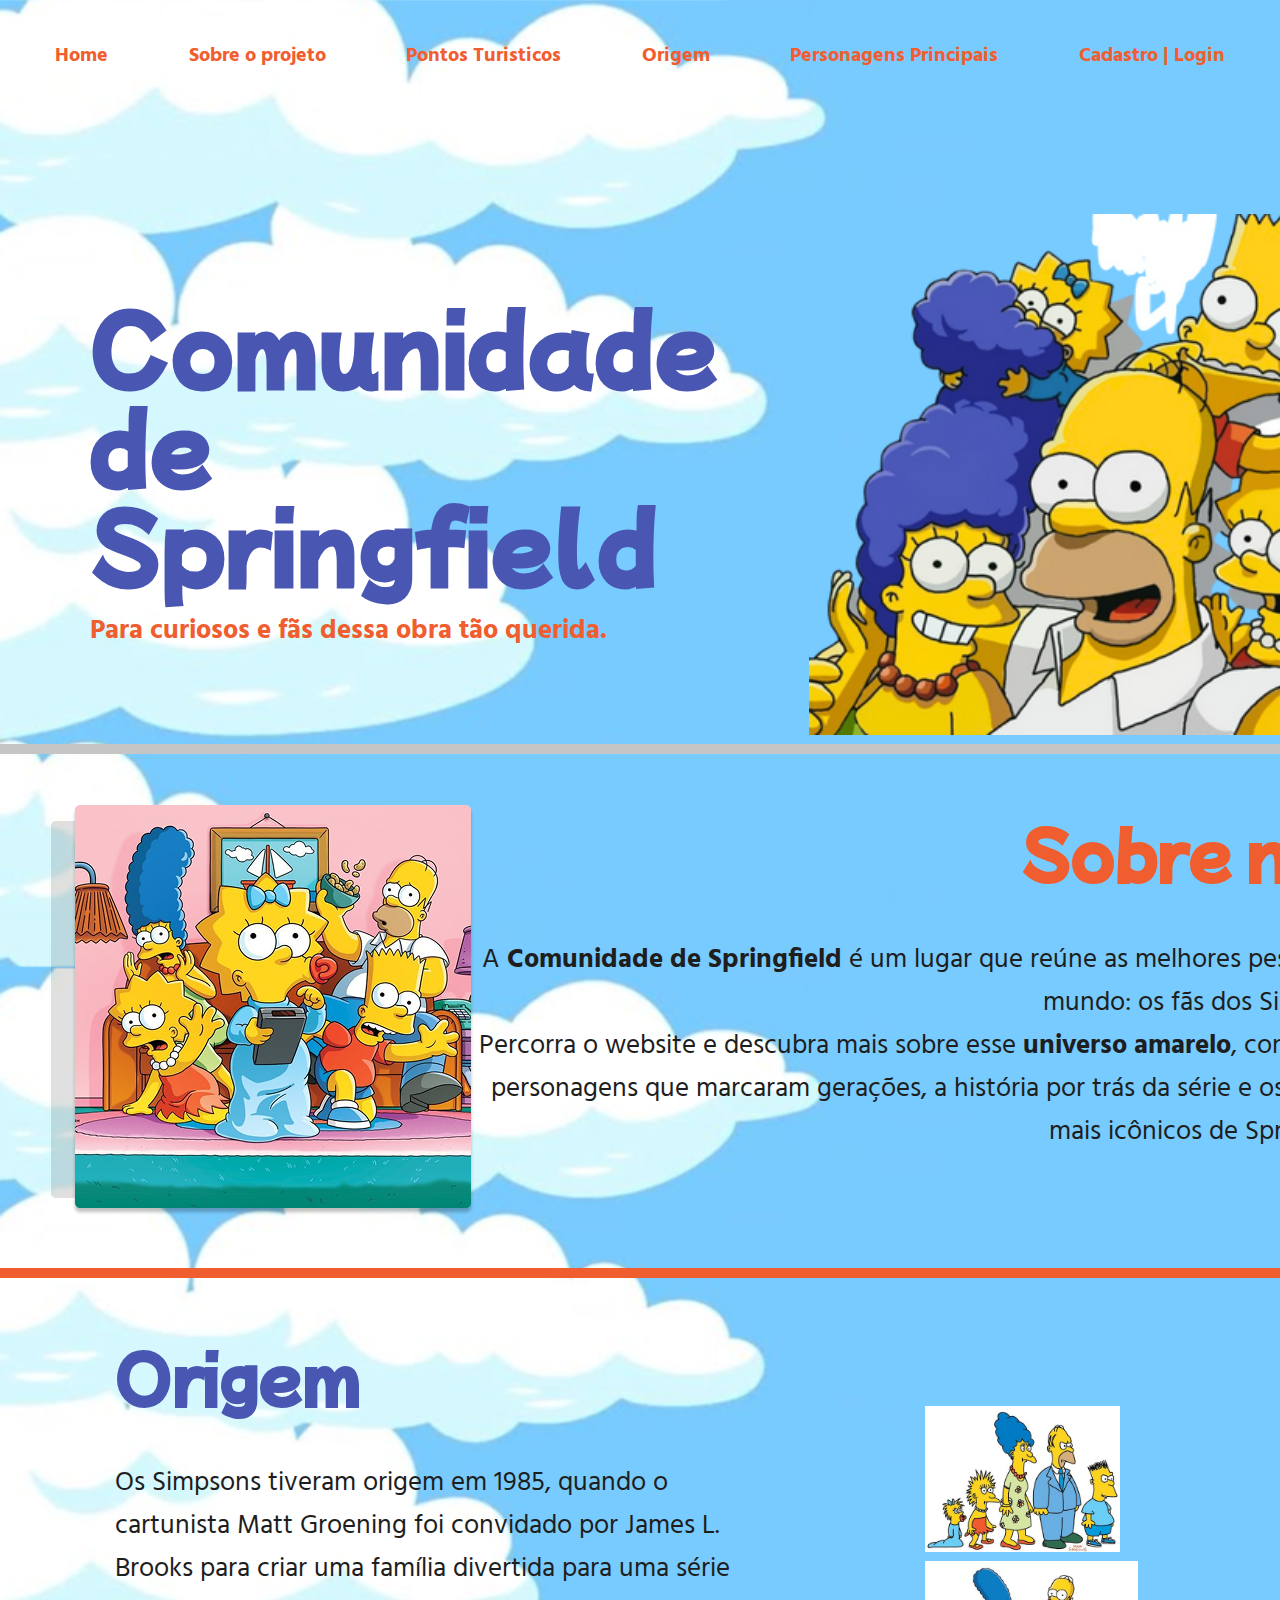
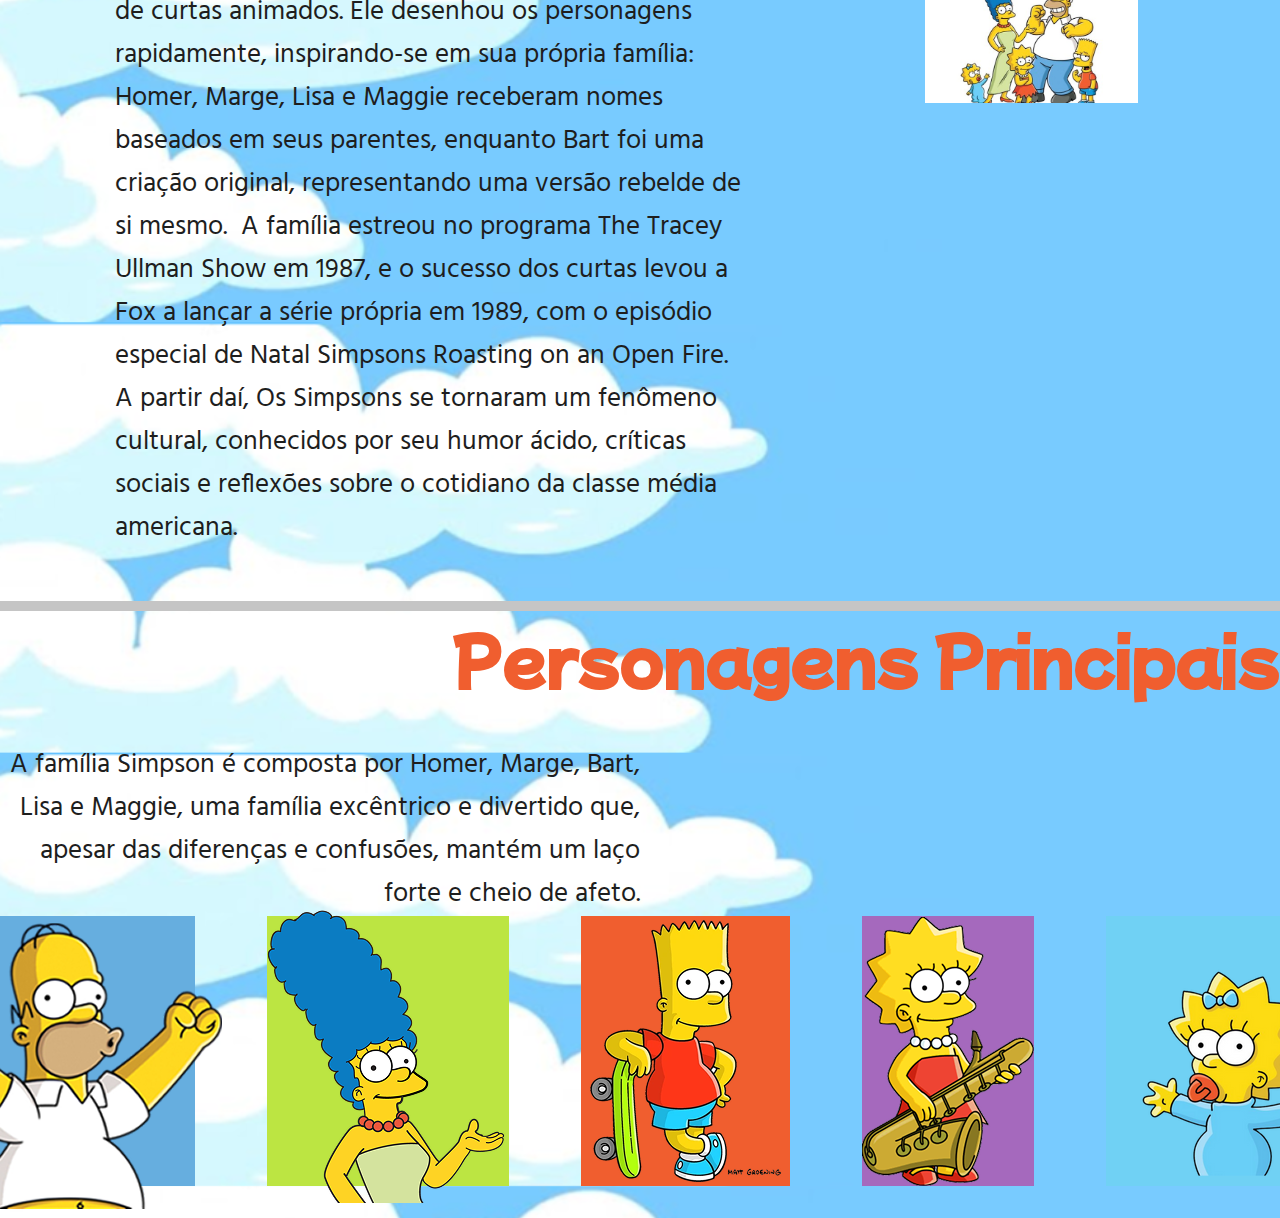
<file: Algoritmos/public/index.html>
<!DOCTYPE html>
<html lang="pt-br">
<head>
    <meta charset="UTF-8">
    <meta name="viewport" content="width=device-width, initial-scale=1.0">

   
     <link rel="icon" href="../public/assets/icon-nami.ico" type="image/x-icon">

                
    <link rel="stylesheet" href="styles/style.css">
    <title>Home</title>
</head>

<body>
    <header>

        <nav>
            <ul>
                <li>
                    <a href=index.html>Home</a>
                </li>
                <li>
                    <a href=index.html#sobreNos>Sobre o projeto</a>
                </li>
                <li>
                    <a href=index.html#origem>Pontos Turisticos </a>
                </li>
                <li>
                    <a href="index.html#familia">Origem</a>
                </li>
                 <li>
                    <a href="index.html#lugares">Personagens Principais</a>
                </li>
                <li>
                    <a href="cadastro.html">Cadastro | </a><a href="login.html">Login</a>
                </li>
            </ul>
        </nav>
        
    </header>
        
    <main>
        <div id="div_banner">
            <div id="div_titulo">
                <h1>Comunidade de Springfield</h1>
                <h3>Para curiosos e fãs dessa obra tão querida.</h3>
            </div>
            <div id="div_img">

                <img id="img-banner"src="./assets/img-banner.png" alt="Imagem de toda a familia simpsons reunida">
            </div>
        </div>
        <section id="sobreNos">
            <img id="img-sobre" src="./assets/img-sobre.png" alt="">
            <div class="div_texto">
                <h1>
                Sobre nós
                </h1>
                <h3>
                    A <b>Comunidade de Springfield</b> é um lugar que reúne as melhores pessoas do mundo: os fãs dos Simpsons!
<br>Percorra o website e descubra mais sobre esse <b>   universo amarelo</b>, conheça os personagens que marcaram gerações, a história por trás da série e os lugares mais icônicos de Springfield!
                </h3>
            </div>
        </section>

        <section id="origem">
                <div class="div_texto">
                     <h1>Origem</h1>
    
                     <h3>
         Os Simpsons tiveram origem em 1985, quando o cartunista Matt Groening foi convidado por James L. Brooks para criar uma família divertida para uma série de curtas animados. Ele desenhou os personagens rapidamente, inspirando-se em sua própria família: Homer, Marge, Lisa e Maggie receberam nomes baseados em seus parentes, enquanto Bart foi uma criação original, representando uma versão rebelde de si mesmo.  A família estreou no programa The Tracey Ullman Show em 1987, e o sucesso dos curtas levou a Fox a lançar a série própria em 1989, com o episódio especial de Natal Simpsons Roasting on an Open Fire.  A partir daí, Os Simpsons se tornaram um fenômeno cultural, conhecidos por seu humor ácido, críticas sociais e reflexões sobre o cotidiano da classe média americana.
                     </h3>
                 </div>
                 <div id="div_img">
                    <img src="assets/img-simpAntigo.png" alt="">
                    <img id="img-simpAtual"  src="assets/img-simpAtual.png" alt="">
                </div>
        </section>

        <section id="personagem">
            
                <div class="div_texto">
                    <h1>Personagens Principais</h1>
                    <h3>A família Simpson é composta por Homer, Marge, Bart, Lisa e Maggie, uma família excêntrico e divertido que, apesar das diferenças e confusões, mantém um laço forte e cheio de afeto.</h3>
                </div>
    
                <div id="div_cards">
                    <div class="card card1">
                        <a href="index.html"><img src="./assets/img-homer-card.png" alt=""></a>
                    </div>
                    <div class="card card2">
                        <img src="./assets/img-marge-card.png" alt="">
                    </div>
                    <div class="card card3">
                        <img src="./assets/img-bart-card.png" alt="">
                    </div>
                    <div class="card card4">
                        <img src="./assets/img-lisa-card.png" alt="">
                    </div>
                    <div class="card card5">
                        <img src="./assets/img-mag-card.png" alt="">
                    </div>
                </div>

            </div>
        </section>

        <section id="apresentacao">

        </section>
    </main>

</body>
</html>
</file>
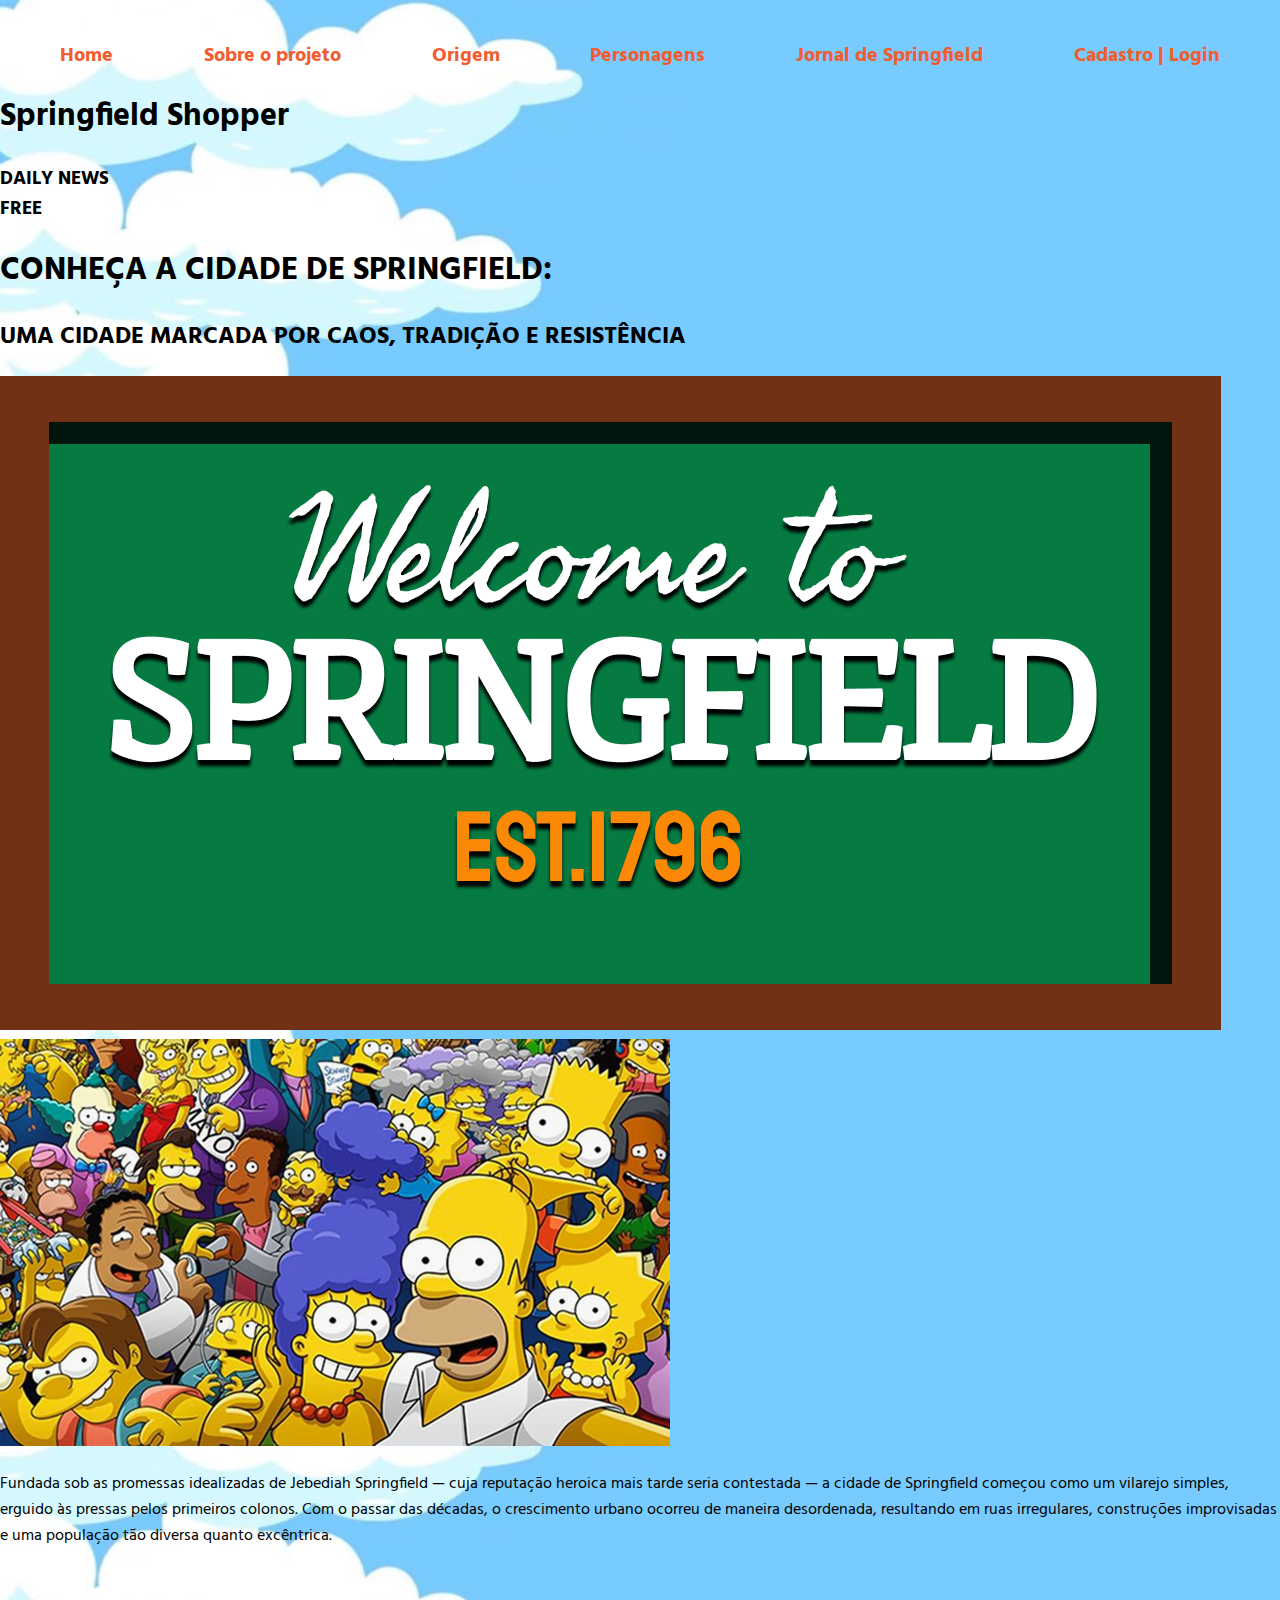
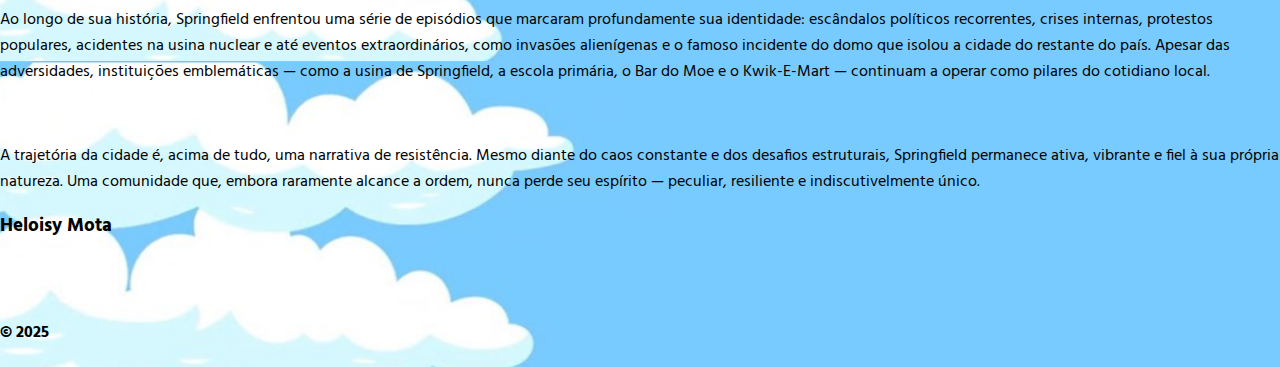
<file: Algoritmos/public/jornal.html>
<!DOCTYPE html>
<html lang="en">

<head>
    <meta charset="UTF-8">
    <meta name="viewport" content="width=device-width, initial-scale=1.0">
    <title>Springfield Shopper</title>
    <link rel="stylesheet" href="styles/style.css">

</head>

<body>
    <header>

        <nav>
            <ul>
                <li>
                    <a href=index.html>Home</a>
                </li>
                <li>
                    <a href=index.html#sobreNos>Sobre o projeto</a>
                </li>
                <li>
                    <a href="index.html#origem">Origem</a>
                </li>
                <li>
                    <a href="index.html#personagem">Personagens</a>
                </li>
                <li>
                    <a href=jornal.html>Jornal de Springfield</a>
                </li>
                <li>
                    <a href="cadastro.html">Cadastro | </a><a href="login.html">Login</a>
                </li>
            </ul>
        </nav>
    </header>

    <main>
        <div id="div_conteudo-jornal">
            <div id="div_titulo-jornal">
                <h1>Springfield Shopper</h1>
                <div id="div_subtitulo">
                    <h3>DAILY NEWS</h3>
                    <h3>FREE</h3>
                </div>
            </div>

            <div id="manchete">
                <h1>CONHEÇA A CIDADE DE SPRINGFIELD:</h1>
                <h2>UMA CIDADE MARCADA POR CAOS, TRADIÇÃO E RESISTÊNCIA</h2>
            </div>


            <div class="div_img">
                <img id="img-bemvindo" src="./assets/placa-bemvindo.png" alt="">
                <img id="img-cidadaos" src="./assets/foto-cidadoesSimpsons1.png" alt="">

            </div>

            <div id="div_corpo-jornal">
                <p>Fundada sob as promessas idealizadas de Jebediah Springfield — cuja reputação heroica mais tarde
                    seria contestada — a cidade de Springfield começou como um vilarejo simples, erguido às pressas
                    pelos primeiros colonos. Com o passar das décadas, o crescimento urbano ocorreu de maneira
                    desordenada, resultando em ruas irregulares, construções improvisadas e uma população tão diversa
                    quanto excêntrica.</p>
                <br>
                <p>Ao longo de sua história, Springfield enfrentou uma série de episódios que marcaram profundamente sua
                    identidade: escândalos políticos recorrentes, crises internas, protestos populares, acidentes na
                    usina nuclear e até eventos extraordinários, como invasões alienígenas e o famoso incidente do domo
                    que isolou a cidade do restante do país. Apesar das adversidades, instituições emblemáticas — como a
                    usina de Springfield, a escola primária, o Bar do Moe e o Kwik-E-Mart — continuam a operar como
                    pilares do cotidiano local.</p>
                <br>
                <p>A trajetória da cidade é, acima de tudo, uma narrativa de resistência. Mesmo diante do caos constante
                    e dos desafios estruturais, Springfield permanece ativa, vibrante e fiel à sua própria natureza. Uma
                    comunidade que, embora raramente alcance a ordem, nunca perde seu espírito — peculiar, resiliente e
                    indiscutivelmente único.</p>

            </div>

        </div>

    </main>
    <footer>
        <div class="div_conteudo-footer">
            <div class="footer-p1">
                <h3>Heloisy Mota</h3>
                <a href="https://github.com/HeloisyOM/projetoIndividual"><img src="./assets/logo-git.svg"
                        alt="logo git hub" width="50px"></a>
            </div>
            <div class="footer-p2">
                <h4>© 2025</h4>
            </div>
        </div>
    </footer>
</body>

</html>
</file>
<file: Algoritmos/public/styles/style.css>
@import url('https://fonts.googleapis.com/css2?family=Acme&family=Fira+Mono:wght@400;500;700&family=Fjord+One&family=Mochiy+Pop+P+One&family=Poppins:ital,wght@0,100;0,200;0,300;0,400;0,500;0,600;0,700;0,800;0,900;1,100;1,200;1,300;1,400;1,500;1,600;1,700;1,800;1,900&display=swap');
@import url('https://fonts.googleapis.com/css2?family=Acme&family=Fira+Mono:wght@400;500;700&family=Fjord+One&family=Hind:wght@300;400;500;600;700&family=Mochiy+Pop+P+One&family=Poppins:ital,wght@0,100;0,200;0,300;0,400;0,500;0,600;0,700;0,800;0,900;1,100;1,200;1,300;1,400;1,500;1,600;1,700;1,800;1,900&display=swap');

* {
    box-sizing: border-box;
    font-family: "Hind", sans-serif;
}

body {
    min-height: 100vh;
    /*altura minima da tela*/
    background-image: url('../assets/background.png');
    /*iamgem de fundo*/
    background-size: cover;
    /*para que a imagem de fundo não se repita*/
    margin: 0;
    /*zerando a margem*/
    padding: 0;
    /*zerando o padding*/
}


nav {
    height: 70px;
    width: 100%;
    border-radius: 10px;
    margin: auto;
    padding-top: 1vh;
}

nav ul {
    display: flex;
    justify-content: space-around;
    list-style: none;
    padding: 15px;
}

nav a {
    font-size: 20px;
    color: #F05E2F;
    font-weight: 700;
    text-decoration: none;
}

main {
    display: flex;
    flex-direction: column;
}

#div_banner {
    display: flex;
    border-bottom: 10px solid #c5c5c5;

}

#div_titulo {
    padding: 10vh;
    margin-top: 15vh;

}

#div_titulo h1,
h3 {
    margin: 0;
}

#div_titulo h1 {
    font-size: 10vh;
    letter-spacing: 1px;
    color: #4957B3;
    line-height: 11vh;
    font-family: "Mochiy Pop P One", sans-serif;
    ;
}

#div_titulo h3 {
    font-size: 3vh;
    color: #F05E2F;
    padding-top: 2vh;
    padding-bottom: 0;
}

#div_img #img-banner {
    padding-top: 16vh;
    width: 65vh;
}

#sobreNos {
    display: flex;
    padding: 4%;
    justify-content: space-around;
}

#sobreNos .div_texto {
    text-align: end;
}

#sobreNos .div_texto h1 {
    color: #F05E2F;
}

.div_texto h1 {
    font-size: 7vh;
    font-family: "Mochiy Pop P One", sans-serif;
    margin-top: 0;

}
#sobreNos h3{
    width: 100vh;
}
#origem .div_texto h1 {
    color: #4957B3;
}

.div_texto h3 {
    color: #1e1e1e;
    font-size: 3vh;
    font-weight: normal;
}

#origem h3{
    width: 40vh;
}
#origem .div_texto {
    text-align: start;
}

#origem {
    display: flex;
    border-top: #F05E2F 10px solid;
    gap: 20vh;
    border-bottom: #c5c5c5 10px solid;
    padding-bottom: 4%;
}

#origem h1 {
    color: #4957B3;
}

#origem h3 {
    width: 70vh;
}

#origem .div_texto {
    padding-left: 9%;
}

#origem .div_texto {
    padding-top: 4%;
}

#origem #div_img {
    padding-top: 10%;
}

#div_img img {
    width: 55%;
}

#div_img #img-simpAtual {
    width: 60%;
}

#personagem .div_texto h1 {
    color: #F05E2F;
}


#div_cards {
    display: flex;
    gap: 8vh;
    align-items: center;
    justify-content: center;
}

.card {
    width: 30vh;
    height: 30vh;
    background-color: #1e1e1e;
    display: flex;
    align-items: center;
    justify-content: center;
}

#div_cards .card1 {
    background-color: #66AEDF;
}

#div_cards .card2 {
    background-color: #BCE542;
}

#div_cards .card3 {
    background-color: #F05E2F;
}

#div_cards .card4 {
    background-color: #A569BD;
}

#div_cards .card5 {
    background-color: #70D1F4;
}

#personagem  .div_texto {
    text-align: end;
}

#personagem h3{
    width:50%;
}
</file>
